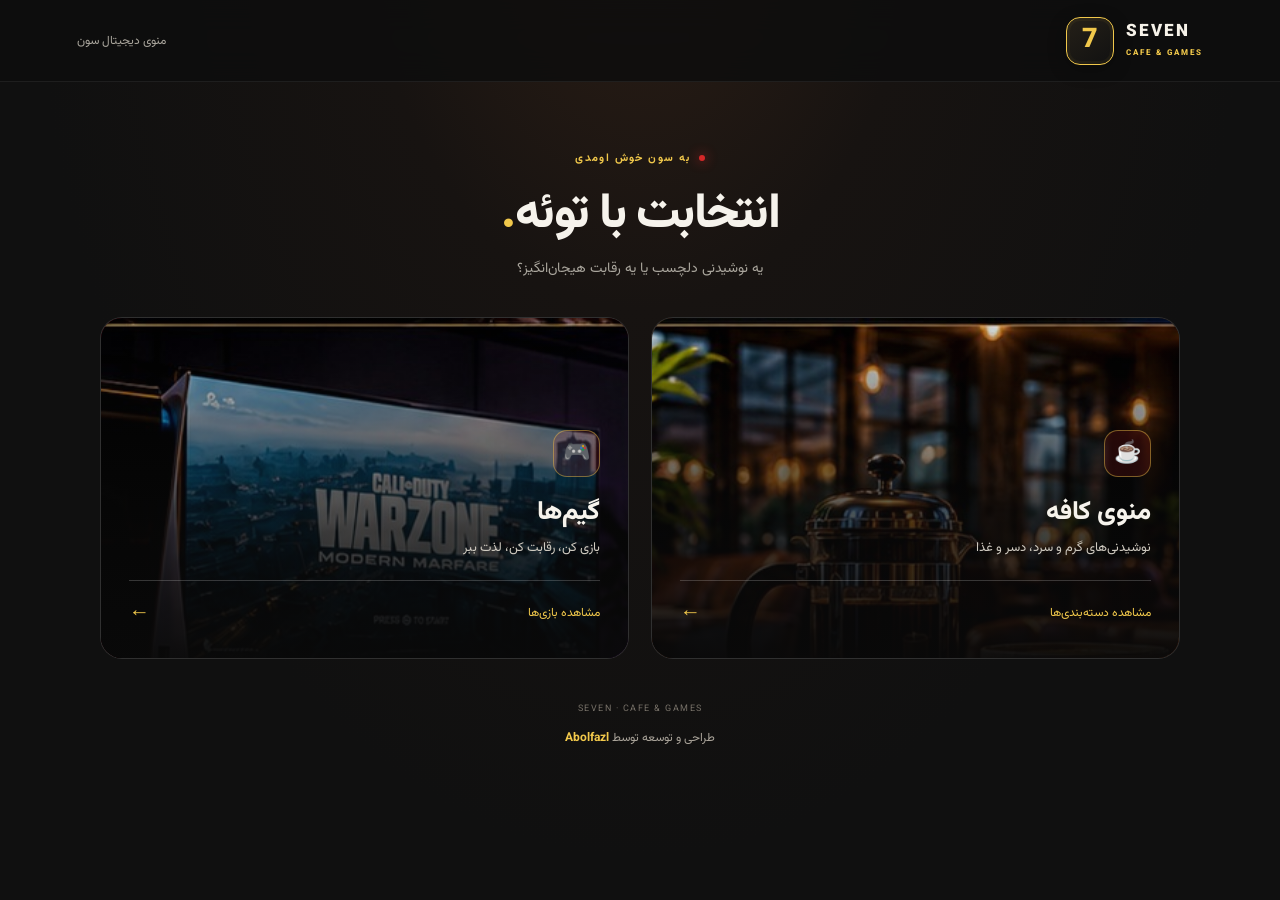
<file: index.html>
<!doctype html>
<html lang="fa" dir="rtl">
<head>
<meta charset="utf-8"><meta name="viewport" content="width=device-width, initial-scale=1">
<meta name="theme-color" content="#101010"><title>SEVEN | کافه و گیم</title>
<link rel="preconnect" href="https://fonts.googleapis.com"><link rel="preconnect" href="https://fonts.gstatic.com" crossorigin>
<link href="https://fonts.googleapis.com/css2?family=Vazirmatn:wght@400;500;600;700;800&display=swap" rel="stylesheet">
<link rel="stylesheet" href="css/style.css">
</head>
<body>
<header class="navbar">
  <a class="brand" href="#" onclick="showHome();return false;"><span class="brand-mark">7</span><span class="brand-copy"><strong>SEVEN</strong><small>CAFE & GAMES</small></span></a>
  <div class="nav-left"><span class="nav-note">منوی دیجیتال سون</span></div>
</header>
<main class="container">
  <section id="homeView" class="view active">
    <div class="hero"><span class="eyebrow"><i></i> به سون خوش اومدی</span><h1>انتخابت با توئه<span>.</span></h1><p>یه نوشیدنی دلچسب یا یه رقابت هیجان‌انگیز؟</p></div>
    <div class="main-cards">
      <button class="main-card" onclick="openSection('cafe')"><span class="card-image cafe-image"></span><span class="card-shade"></span><span class="card-content"><span class="card-icon">☕</span><span class="card-title">منوی کافه</span><span class="card-description">نوشیدنی‌های گرم و سرد، دسر و غذا</span><span class="card-action">مشاهده دسته‌بندی‌ها <b>←</b></span></span></button>
      <button class="main-card" onclick="openSection('games')"><span class="card-image games-image"></span><span class="card-shade"></span><span class="card-content"><span class="card-icon">🎮</span><span class="card-title">گیم‌ها</span><span class="card-description">بازی کن، رقابت کن، لذت ببر</span><span class="card-action">مشاهده بازی‌ها <b>←</b></span></span></button>
    </div><footer class="footer"><span class="footer-brand">SEVEN · CAFE &amp; GAMES</span><span class="footer-credit">طراحی و توسعه توسط <a href="https://abolfazlwebsite.ir/" target="_blank" rel="noopener noreferrer">Abolfazl</a></span></footer>
  </section>
  <section id="categoryView" class="view">
    <div class="switch-row"><button class="back-button" onclick="showHome()">→ بازگشت به منو</button><button class="switch-button" id="switchSection" onclick="switchSection()">گیم‌ها</button></div>
    <div class="section-heading"><span class="eyebrow" id="sectionEyebrow">SEVEN MENU</span><h1 id="sectionTitle">منوی کافه<span>.</span></h1><p id="sectionDescription">دسته موردنظرت رو انتخاب کن.</p></div>
    <div id="categoryGrid" class="category-grid"></div><footer class="footer"><span class="footer-brand">SEVEN · CAFE &amp; GAMES</span><span class="footer-credit">طراحی و توسعه توسط <a href="https://abolfazlwebsite.ir/" target="_blank" rel="noopener noreferrer">Abolfazl</a></span></footer>
  </section>
  <section id="itemsView" class="view">
    <div class="switch-row"><button class="back-button" onclick="backToCategories()">→ بازگشت به منو</button><button class="switch-button" id="switchItems" onclick="switchSection()">گیم‌ها</button></div>
    <div class="section-heading"><span class="eyebrow" id="itemsEyebrow">SEVEN MENU</span><h1 id="itemsTitle">محصولات<span>.</span></h1><p id="itemsDescription">موارد این دسته</p></div>
    <div id="hourPicker" class="game-config hidden"><h2>انتخاب امکانات بازی</h2><p class="sub">ابتدا گزینه موردنظر و سپس مدت زمان را انتخاب کن؛ قیمت نهایی در پایان نمایش داده می‌شود.</p><div id="controllerChoice" class="choice-group"><span id="controllerLabel" class="choice-label">۱. تعداد دسته</span><div id="controllerButtons" class="choice-buttons"></div></div><div class="choice-group"><span class="choice-label">۲. مدت زمان بازی</span><div id="hourButtons" class="choice-buttons"></div></div><div id="priceResult" class="final-price hidden"><span>قیمت نهایی</span><strong id="finalPriceValue">—</strong></div></div>
    <div id="espressoPicker" class="espresso-picker hidden"></div>
    <div id="productGrid" class="product-grid"></div>
    <div id="emptyState" class="empty-state"><span class="empty-icon">✦</span><h2>هنوز موردی ثبت نشده</h2><p>مدیر می‌تواند از بخش مدیریت، محصول و قیمت اضافه کند.</p></div>
  </section>
  <section id="adminView" class="view">
    <div class="switch-row"><button class="back-button" onclick="showHome()">→ بازگشت به سایت</button><span class="admin-label">پنل مدیریت سون</span><button class="danger-button" type="button" onclick="logoutAdmin()">خروج امن</button></div>
    <div class="section-heading"><span class="eyebrow">SEVEN ADMIN</span><h1>مدیریت منو و تعرفه‌ها<span>.</span></h1><p>محصولات، قیمت‌ها، تعرفه ساعت‌ها و تصویرها را ویرایش کن.</p></div>
    <div class="admin-warning">نسخه اولیه: اطلاعات در همین مرورگر ذخیره می‌شود. برای مدیریت مشترک روی همه دستگاه‌ها و امنیت واقعی، اتصال به بک‌اند لازم است.</div>
    <div class="admin-tabs"><button class="tab active" onclick="showAdminTab('products',this)">محصولات و تعرفه‌ها</button><button class="tab" onclick="showAdminTab('settings',this)">تنظیمات</button></div>
    <div id="adminProducts">
      <form id="productForm" class="admin-form">
        <h2 id="formTitle">افزودن محصول / تعرفه</h2><input type="hidden" id="editId">
        <div class="form-grid">
          <label>بخش<select id="itemSection"><option value="cafe">منوی کافه</option><option value="games">گیم‌ها</option></select></label>
          <label>دسته<select id="itemCategory"></select></label>
          <label>نام محصول / بازی<input id="itemName" required placeholder="مثلاً قهوه یا PS5"></label>
          <div id="espressoFields" class="full espresso-admin-fields hidden">
            <strong>تنظیمات اسپرسو</strong>
            <div class="form-grid espresso-admin-grid">
              <label>نوع سرو<select id="espressoSize"><option value="single">تک</option><option value="double">دوبل</option></select></label>
              <label>ترکیب قهوه<select id="espressoBlend"><option value="80/20">80/20</option><option value="70/30">70/30</option><option value="90/10">90/10</option><option value="50/50">50/50</option><option value="100">100</option></select></label>
            </div>
            <small>برای هر ترکیب و نوع سرو، یک مورد جدا ثبت کن و قیمت و عکس آن را وارد کن.</small>
          </div>
          <label>قیمت پایه (تومان)<input id="itemPrice" type="number" min="0" placeholder="مثلاً 150000"></label>
          <label class="full image-url-field">آدرس عکس (URL)<input id="itemImage" type="url" placeholder="https://example.com/photo.jpg"><small>اگر لینک عکس داری، اینجا وارد کن؛ یا از دستگاه انتخابش کن.</small></label>
          <div class="full upload-card" id="imageUploadCard">
            <div class="upload-card-top"><span class="upload-icon">▧</span><div class="upload-copy"><strong>انتخاب تصویر از دستگاه</strong><small>فرمت‌های JPG، PNG، WEBP و GIF — تصویر برای ذخیره بهینه می‌شود.</small></div></div>
            <input id="itemImageFile" class="native-file-input" type="file" accept="image/*">
            <label for="itemImageFile" class="upload-button"><span>＋</span> انتخاب عکس از گوشی یا کامپیوتر</label>
            <div id="imageFileName" class="file-name">هنوز تصویری انتخاب نشده</div>
            <div id="imagePreviewWrap" class="image-preview-wrap hidden"><img id="imagePreview" alt="پیش‌نمایش تصویر انتخاب‌شده"><button type="button" class="remove-image-button" onclick="clearSelectedImage()">حذف تصویر انتخاب‌شده</button></div>
          </div>
          <div id="gameRates" class="full game-rates"><strong>تعرفه گیم بر اساس ساعت (تومان)</strong><div class="rates-grid"><label>۱ ساعت<input id="rate1" type="number" min="0" placeholder="قیمت"></label><label>۲ ساعت<input id="rate2" type="number" min="0" placeholder="قیمت"></label><label>۳ ساعت<input id="rate3" type="number" min="0" placeholder="قیمت"></label><label>۴ ساعت<input id="rate4" type="number" min="0" placeholder="قیمت"></label><label>۵ ساعت<input id="rate5" type="number" min="0" placeholder="قیمت"></label></div></div>
        </div>
        <div class="form-actions"><button class="primary-button" type="submit">ذخیره</button><button class="back-button" type="button" onclick="resetForm()">پاک کردن فرم</button></div>
      </form>
      <div class="admin-list-head"><h2>موارد ثبت‌شده</h2><button class="danger-button" onclick="clearAll()">حذف همه</button></div><div id="adminList" class="admin-list"></div>
    </div>
    <div id="adminSettings" class="admin-form hidden"><h2>تنظیمات ظاهری</h2><p class="muted">تم مشکی، قرمز و زرد در این نسخه فعال است. لوگوی فعلی به‌صورت نوشتاری SEVEN است.</p><button class="back-button" onclick="exportData()">خروجی گرفتن از اطلاعات (JSON)</button><label class="import-label">وارد کردن فایل JSON<input type="file" accept="application/json" onchange="importData(event)"></label></div>
  </section>
</main>
<script src="js/script.js"></script>
</body></html>
</file>
<file: css/style.css>
*{box-sizing:border-box}:root{--bg:#101010;--panel:#1b1b1b;--panel2:#242424;--red:#d62828;--red2:#ff4545;--yellow:#f1c84b;--text:#f6f3ec;--muted:#aaa69d;--line:#f1c84b32}
body{margin:0;background:radial-gradient(ellipse at 50% -20%,#302016 0%,#171311 32%,var(--bg) 68%);color:var(--text);font-family:"Vazirmatn",Tahoma,sans-serif;min-height:100vh}button,input,select{font:inherit}button{cursor:pointer}.navbar{height:82px;padding:0 clamp(20px,6vw,84px);display:flex;align-items:center;justify-content:space-between;border-bottom:1px solid #ffffff12;background:#0d0d0dd9;backdrop-filter:blur(16px);position:sticky;top:0;z-index:10}.brand{display:flex;align-items:center;gap:11px;text-decoration:none;color:var(--text)}.brand-mark{width:43px;height:43px;border:1px solid var(--yellow);border-radius:13px;display:grid;place-items:center;color:var(--yellow);font-size:27px;font-weight:800}.brand-copy{display:flex;flex-direction:column;line-height:1.2;letter-spacing:2px}.brand-copy strong{font-size:18px;letter-spacing:3px}.brand-copy small{font-size:8px;color:var(--yellow);letter-spacing:2px;margin-top:5px}.nav-left{display:flex;align-items:center;gap:22px}.nav-note{font-size:12px;color:var(--muted)}.admin-open,.switch-button{border:1px solid #d6282866;background:#d6282815;color:#ff7777;border-radius:11px;padding:10px 14px;font-size:12px}.admin-open:hover,.switch-button:hover{background:#d6282830;border-color:var(--red2)}.container{width:min(1080px,100% - 36px);margin:0 auto;padding:48px 0 22px}.view{display:none;animation:rise .3s ease both}.view.active{display:block}@keyframes rise{from{opacity:0;transform:translateY(8px)}to{opacity:1;transform:translateY(0)}}.hero{text-align:center;padding:15px 0 37px}.eyebrow{font-size:11px;color:var(--yellow);letter-spacing:1.4px;font-weight:700;display:inline-flex;align-items:center;gap:8px}.eyebrow i{width:6px;height:6px;border-radius:50%;background:var(--red);box-shadow:0 0 12px var(--red)}h1{font-size:clamp(30px,5vw,49px);line-height:1.3;margin:14px 0 10px;font-weight:800;letter-spacing:-1.5px}h1 span{color:var(--yellow)}.hero p,.section-heading p{color:var(--muted);font-size:14px;margin:0}.main-cards{display:grid;grid-template-columns:repeat(2,minmax(0,1fr));gap:22px}.main-card{position:relative;isolation:isolate;overflow:hidden;text-align:right;min-height:340px;border:1px solid #ffffff17;border-radius:22px;background:var(--panel);padding:0;color:var(--text);transition:.25s}.main-card:hover{transform:translateY(-4px);border-color:#f1c84b88;box-shadow:0 18px 45px #0006}.card-image,.card-shade{position:absolute;inset:0;z-index:-2}.card-image{background-size:cover;background-position:center;transition:transform .5s}.main-card:hover .card-image{transform:scale(1.04)}.cafe-image{background-color:#352116;background-image:url("../assets/images/cafe-real.jpg"),linear-gradient(135deg,#52331f,#0b0b0b);background-size:cover;background-position:center}.games-image{background-color:#260b10;background-image:url("../assets/images/games-real.jpg"),linear-gradient(135deg,#5a1018,#0b0b0b);background-size:cover;background-position:center}.card-shade{z-index:-1;background:linear-gradient(0deg,#090909f5 0%,#090909bd 37%,#09090912 100%)}.card-content{min-height:340px;display:flex;flex-direction:column;justify-content:flex-end;padding:28px}.card-icon{width:47px;height:47px;display:grid;place-items:center;background:#d6282825;border:1px solid #f1c84b70;border-radius:14px;font-size:22px;margin-bottom:15px}.card-title{font-size:26px;font-weight:800;margin-bottom:5px}.card-description{font-size:13px;color:#d0cbc1}.card-action{display:flex;align-items:center;justify-content:space-between;margin-top:22px;padding-top:16px;border-top:1px solid #ffffff30;color:var(--yellow);font-size:12px}.card-action b{font-size:21px;font-weight:400}.footer{text-align:center;margin:42px auto 12px;color:#777168;font-size:9px;letter-spacing:2px}.switch-row{display:flex;justify-content:space-between;align-items:center;gap:12px}.back-button{display:inline-flex;align-items:center;gap:9px;border:1px solid #ffffff1c;background:#191919;color:#d6d0c4;border-radius:11px;padding:10px 14px;font-size:12px;transition:.2s}.back-button:hover{border-color:var(--yellow);color:var(--yellow)}.switch-button{min-width:130px;color:var(--yellow);border-color:#f1c84b55;background:#f1c84b0c}.section-heading{margin:35px 0 26px}.section-heading h1{font-size:clamp(29px,4vw,40px);margin:8px 0}.category-grid{display:grid;grid-template-columns:repeat(2,minmax(0,1fr));gap:14px}.category-card{display:flex;align-items:center;gap:16px;text-align:right;padding:21px 19px;min-height:104px;border-radius:16px;border:1px solid #ffffff12;background:linear-gradient(135deg,#202020,#171717);color:var(--text);transition:.22s}.category-card:hover{border-color:#f1c84b88;transform:translateY(-2px)}.category-symbol{flex:0 0 54px;height:54px;display:grid;place-items:center;border-radius:15px;background:#d6282818;border:1px solid #f1c84b3c;color:var(--yellow);font-size:24px}.category-copy{flex:1}.category-copy strong{display:block;font-size:15px}.category-copy small{display:block;margin-top:5px;color:var(--muted);font-size:11px}.category-arrow{color:var(--yellow);font-size:20px}.empty-state{text-align:center;border:1px dashed #f1c84b40;border-radius:20px;background:#191919aa;padding:38px 18px;margin-top:18px}.empty-icon{color:var(--red2);font-size:30px}.empty-state h2{font-size:19px;margin:12px 0 7px}.empty-state p,.muted{font-size:12px;color:var(--muted)}.hidden{display:none!important}.hour-picker,.admin-form{border:1px solid #ffffff18;background:#191919;border-radius:18px;padding:22px;margin:20px 0}.hour-picker h2,.admin-form h2{font-size:18px;margin:0 0 8px}.hour-picker p{color:var(--muted);font-size:12px;margin:0 0 18px}.hour-buttons{display:grid;grid-template-columns:repeat(5,minmax(0,1fr));gap:10px}.hour-button{border:1px solid #ffffff20;background:#242424;color:#eee;border-radius:12px;padding:14px 8px}.hour-button.active,.hour-button:hover{border-color:var(--yellow);background:#f1c84b18;color:var(--yellow)}.price-result{margin-top:14px;padding:17px;border-radius:12px;border:1px solid #d6282870;background:#d6282812}.price-result strong{color:var(--yellow);font-size:22px}.product-grid{display:grid;grid-template-columns:repeat(3,minmax(0,1fr));gap:14px}.product-card{border:1px solid #ffffff16;background:#1b1b1b;border-radius:16px;overflow:hidden}.product-card img{width:100%;height:160px;object-fit:cover;background:#252525}.product-info{padding:14px}.product-info h3{margin:0 0 8px;font-size:15px}.product-price{color:var(--yellow);font-weight:700;font-size:14px}.product-info p{color:var(--muted);font-size:11px}.admin-label{font-size:12px;color:var(--yellow)}.admin-warning{border:1px solid #f1c84b44;background:#f1c84b0d;color:#e6d7a8;border-radius:12px;padding:13px;font-size:12px;line-height:1.9}.admin-tabs{display:flex;gap:8px;margin:20px 0}.tab{padding:10px 15px;border-radius:10px;border:1px solid #ffffff20;background:#1b1b1b;color:#ddd;font-size:12px}.tab.active{border-color:var(--red);background:#d6282820;color:#ff8585}.form-grid{display:grid;grid-template-columns:repeat(2,minmax(0,1fr));gap:14px;margin-top:18px}.form-grid label,.rates-grid label,.import-label{display:flex;flex-direction:column;gap:7px;color:#d8d2c7;font-size:12px}.form-grid .full{grid-column:1/-1}input,select{width:100%;background:#101010;border:1px solid #ffffff24;color:#f6f3ec;border-radius:9px;padding:11px;outline:none}input:focus,select:focus{border-color:var(--yellow)}.game-rates{border:1px solid #ffffff12;border-radius:12px;padding:14px}.game-rates>strong{font-size:12px;color:var(--yellow)}.rates-grid{display:grid;grid-template-columns:repeat(5,minmax(0,1fr));gap:10px;margin-top:12px}.form-actions{display:flex;gap:10px;margin-top:18px}.primary-button{background:var(--red);color:white;border:1px solid var(--red2);border-radius:10px;padding:11px 22px}.primary-button:hover{background:#b91c1c}.admin-list-head{display:flex;align-items:center;justify-content:space-between;margin-top:28px}.admin-list-head h2{font-size:17px}.danger-button{border:1px solid #ff454566;background:#d6282815;color:#ff7777;border-radius:9px;padding:8px 12px;font-size:11px}.admin-list{display:grid;gap:10px}.admin-row{display:flex;align-items:center;gap:12px;border:1px solid #ffffff15;background:#1b1b1b;border-radius:12px;padding:12px}.admin-row img{width:52px;height:52px;object-fit:cover;border-radius:8px;background:#292929}.admin-row-info{flex:1;min-width:0}.admin-row-info strong{display:block;font-size:13px}.admin-row-info small{display:block;color:var(--muted);font-size:11px;margin-top:5px}.row-actions{display:flex;gap:6px}.row-actions button{font-size:11px;padding:7px 9px;border-radius:8px;border:1px solid #ffffff25;background:#222;color:#eee}.row-actions .delete{color:#ff7777;border-color:#ff454544}.import-label{margin-top:18px}.import-label input{margin-top:5px}@media(max-width:650px){.navbar{height:72px;padding:0 15px}.nav-left{gap:9px}.nav-note{display:none}.admin-open{padding:9px;font-size:11px}.container{width:calc(100% - 30px);padding-top:30px}.hero{padding:12px 0 26px}.main-cards{grid-template-columns:1fr;gap:14px}.main-card,.card-content{min-height:260px}.card-content{padding:22px}.category-grid{grid-template-columns:1fr;gap:10px}.category-card{min-height:91px;padding:16px}.section-heading{margin-top:27px}.switch-button{min-width:110px;padding:10px}.hour-buttons{gap:6px}.hour-button{font-size:11px;padding:12px 3px}.product-grid{grid-template-columns:repeat(2,minmax(0,1fr))}.product-card img{height:120px}.form-grid{grid-template-columns:1fr}.form-grid .full{grid-column:auto}.rates-grid{grid-template-columns:repeat(2,minmax(0,1fr))}.admin-row{flex-wrap:wrap}.row-actions{width:100%}.footer{margin-top:32px}}
/* V5 polish */
.category-card{position:relative;min-height:116px;padding:21px;background:linear-gradient(135deg,#25211e,#151515);box-shadow:inset 0 1px 0 #ffffff08,0 10px 26px #0002;border:1px solid #ffffff18;border-radius:17px}
.category-card:before{content:"";position:absolute;right:0;top:18px;bottom:18px;width:3px;border-radius:4px;background:linear-gradient(#d62828,#f1c84b)}
.category-card:hover{border-color:#f1c84b88;transform:translateY(-2px)}
.category-symbol{background:#d6282820;border-color:#f1c84b55}
.category-arrow{display:grid;place-items:center;width:34px;height:34px;border-radius:10px;background:#f1c84b10;border:1px solid #f1c84b25}
.game-config{border:1px solid #f1c84b3b;border-radius:18px;padding:20px;background:linear-gradient(135deg,#201b18,#151515);margin:16px 0 22px}
.game-config h2{font-size:17px;margin:0 0 6px}.game-config .sub{font-size:12px;color:var(--muted);margin:0 0 16px}
.choice-group{margin:18px 0}.choice-label{display:block;color:#ddd5c7;font-size:12px;font-weight:700;margin-bottom:10px}
.choice-buttons{display:grid;grid-template-columns:repeat(auto-fit,minmax(75px,1fr));gap:9px}
.choice-button{border:1px solid #ffffff20;background:#202020;color:#eee;border-radius:12px;padding:13px 8px;min-height:48px;transition:.2s}
.choice-button.active,.choice-button:hover{border-color:#f1c84b;background:linear-gradient(135deg,#d6282828,#f1c84b16);color:#f1c84b}
.final-price{margin-top:18px;padding:18px;border-radius:14px;background:linear-gradient(110deg,#d6282825,#f1c84b12);border:1px solid #d6282866;display:flex;align-items:center;justify-content:space-between;gap:15px}
.final-price span{font-size:12px;color:#d7d0c3}.final-price strong{font-size:clamp(20px,3vw,28px);color:#f1c84b}
@media(max-width:650px){.category-card{min-height:98px;padding:15px}.game-config{padding:15px}.choice-buttons{grid-template-columns:repeat(3,minmax(0,1fr))}.final-price{align-items:flex-start;flex-direction:column}}


/* V6: Local image upload control */
.image-url-field small{display:block;color:#89847b;font-size:11px;font-weight:400;margin-top:2px}
.upload-card{border:1px dashed #f1c84b66!important;border-radius:16px;padding:18px;background:linear-gradient(135deg,#211b18 0%,#151515 72%)!important;position:relative;overflow:hidden}
.upload-card:before{content:"";position:absolute;inset:0 0 auto;height:3px;background:linear-gradient(90deg,#d62828,#f1c84b)}
.upload-card-top{display:flex;align-items:center;gap:12px;margin-bottom:15px}
.upload-icon{display:grid;place-items:center;width:46px;height:46px;border-radius:13px;background:#d6282820;border:1px solid #f1c84b55;color:#f1c84b;font-size:25px;flex:0 0 auto}
.upload-copy strong{display:block;color:#f5f0e7;font-size:13px;margin-bottom:5px}.upload-copy small{display:block;color:#aaa398;font-size:11px;line-height:1.8}
.native-file-input{position:absolute!important;width:1px!important;height:1px!important;opacity:0!important;overflow:hidden!important;clip:rect(0,0,0,0)!important;white-space:nowrap!important}
.upload-button{display:flex!important;align-items:center;justify-content:center;gap:10px;width:100%;min-height:50px;padding:13px 16px;border-radius:12px;border:1px solid #f1c84b88;background:linear-gradient(100deg,#d6282826,#f1c84b12);color:#f1c84b;font-size:13px;font-weight:700;cursor:pointer;transition:transform .18s,border-color .18s,background .18s}
.upload-button span{font-size:21px;line-height:1}.upload-button:hover{transform:translateY(-1px);border-color:#f1c84b;background:linear-gradient(100deg,#d628283b,#f1c84b20)}
.native-file-input:focus-visible+.upload-button{outline:2px solid #f1c84b;outline-offset:3px}
.file-name{margin-top:10px;color:#9f998f;font-size:11px;overflow-wrap:anywhere}
.image-preview-wrap{display:flex;align-items:center;gap:14px;margin-top:15px;padding:12px;border:1px solid #ffffff17;border-radius:12px;background:#0e0e0e;flex-wrap:wrap}
.image-preview-wrap img{width:110px;height:90px;object-fit:cover;border-radius:9px;border:1px solid #f1c84b66;background:#222}
.remove-image-button{border:1px solid #d628286e;background:#d6282818;color:#ff8585;border-radius:10px;padding:10px 13px;font-size:11px;cursor:pointer}.remove-image-button:hover{background:#d6282830}
.form-actions .primary-button{min-width:120px;font-weight:700;box-shadow:0 6px 18px #d6282828}.form-actions .back-button{min-width:120px;justify-content:center}
@media(max-width:650px){.upload-card{padding:14px}.upload-button{font-size:12px}.image-preview-wrap img{width:88px;height:76px}.form-actions{display:grid;grid-template-columns:1fr 1fr}.form-actions button{width:100%}}

.cafe-image{background-color:#352116;background-image:url("../assets/images/cafe-real.jpg"),linear-gradient(135deg,#52331f,#0b0b0b);background-size:cover;background-position:center}

.games-image{background-color:#260b10;background-image:url("../assets/images/games-real.jpg"),linear-gradient(135deg,#5a1018,#0b0b0b);background-size:cover;background-position:center}


/* V10: consistent SEVEN brand and category icon system */
.brand{display:flex;align-items:center;gap:12px;text-decoration:none;color:inherit;direction:ltr;flex-shrink:0}
.brand-mark{width:48px;height:48px;display:grid;place-items:center;border:1.5px solid #f1c84b;border-radius:14px;background:linear-gradient(145deg,#252018,#111);color:#f1c84b;font-size:27px;font-weight:900;line-height:1;box-shadow:inset 0 0 0 3px #f1c84b0c,0 5px 18px #0004}
.brand-copy{display:flex;flex-direction:column;align-items:flex-start;gap:2px;line-height:1.1}
.brand-copy strong{font-size:17px;font-weight:900;letter-spacing:2px;color:#f6f2e9}
.brand-copy small{font-size:8px;letter-spacing:2px;font-weight:800;color:#f1c84b}
.category-symbol{width:58px;height:58px;flex:0 0 58px;display:grid;place-items:center;border-radius:16px;border:1px solid #f1c84b55;background:linear-gradient(145deg,#30231a,#191515);font-size:27px;line-height:1;box-shadow:inset 0 1px 0 #ffffff0d,0 6px 16px #0003}
.category-card{display:flex;align-items:center;gap:15px;text-align:right;direction:rtl;overflow:hidden}
.category-copy{min-width:0;flex:1}
.category-copy strong{color:#f5f0e7;font-weight:800}
.category-copy small{line-height:1.8}
.category-arrow{flex:0 0 34px;align-self:center}
.main-card .card-image{background-repeat:no-repeat;background-size:cover;background-position:center}
.navbar .brand-mark{flex:0 0 48px}
.footer{letter-spacing:.5px}
@media(max-width:650px){.brand-mark{width:42px;height:42px;flex-basis:42px;font-size:24px}.brand-copy strong{font-size:15px}.category-symbol{width:50px;height:50px;flex-basis:50px;font-size:24px}.category-card{gap:11px}}


/* Espresso hierarchy V11 */
.espresso-picker{margin:14px 0 22px;padding:20px;border:1px solid #f1c84b45;border-radius:18px;background:linear-gradient(135deg,#211b17,#141414);box-shadow:0 16px 40px #0003}
.espresso-head{display:flex;align-items:center;gap:13px;margin-bottom:17px}.espresso-icon,.espresso-card-icon{width:48px;height:48px;display:grid;place-items:center;border:1px solid #f1c84b66;border-radius:14px;background:#f1c84b12;font-size:25px}.espresso-head h2{margin:0;font-size:18px}.espresso-head p{margin:4px 0 0;color:var(--muted);font-size:12px}
.espresso-options{display:grid;grid-template-columns:repeat(auto-fit,minmax(135px,1fr));gap:10px}.espresso-option{position:relative;display:flex;flex-direction:column;align-items:flex-start;gap:6px;min-height:90px;padding:15px;border-radius:14px;border:1px solid #ffffff1d;background:linear-gradient(135deg,#242424,#171717);color:var(--text);text-align:right;transition:.18s}.espresso-option:hover{border-color:#f1c84b;transform:translateY(-2px);background:linear-gradient(135deg,#2a2116,#191919)}.espresso-option strong{font-size:17px;color:var(--yellow)}.espresso-option small{font-size:11px;color:var(--muted)}.espresso-option span{position:absolute;left:13px;top:30px;color:var(--yellow)}
.espresso-category-card{width:100%;display:flex;align-items:center;gap:14px;text-align:right;padding:16px;margin-bottom:14px;border-radius:16px;border:1px solid #f1c84b55;background:linear-gradient(120deg,#2b2116,#171717 70%);color:var(--text)}.espresso-category-card>span:nth-child(2){display:flex;flex-direction:column;gap:5px;flex:1}.espresso-category-card strong{font-size:16px}.espresso-category-card small{font-size:12px;color:var(--muted)}.espresso-category-card:hover{border-color:var(--yellow)}.espresso-back{padding:10px 14px;border-radius:10px;border:1px solid #ffffff24;background:#222;color:var(--text)}
.espresso-admin-fields{padding:15px;border:1px solid #f1c84b45;border-radius:14px;background:#f1c84b08}.espresso-admin-fields>strong{display:block;color:var(--yellow);margin-bottom:10px}.espresso-admin-grid{grid-template-columns:repeat(2,minmax(0,1fr));margin-bottom:8px}.espresso-admin-fields small{color:var(--muted);font-size:11px;line-height:1.8}
@media(max-width:600px){.espresso-picker{padding:14px}.espresso-options{grid-template-columns:repeat(2,minmax(0,1fr))}.espresso-admin-grid{grid-template-columns:1fr}}

/* V12 footer credit */
.footer{display:flex;flex-direction:column;align-items:center;justify-content:center;gap:9px;letter-spacing:.5px;line-height:1.9}.footer-brand{font-size:9px;letter-spacing:1.5px;color:#777168}.footer-credit{font-size:12px;letter-spacing:0;color:#aaa49a}.footer-credit a{color:#f1c84b;text-decoration:none;font-weight:700;transition:color .2s,text-shadow .2s}.footer-credit a:hover{color:#fff;text-shadow:0 0 14px #f1c84b66;text-decoration:underline}
</file>
